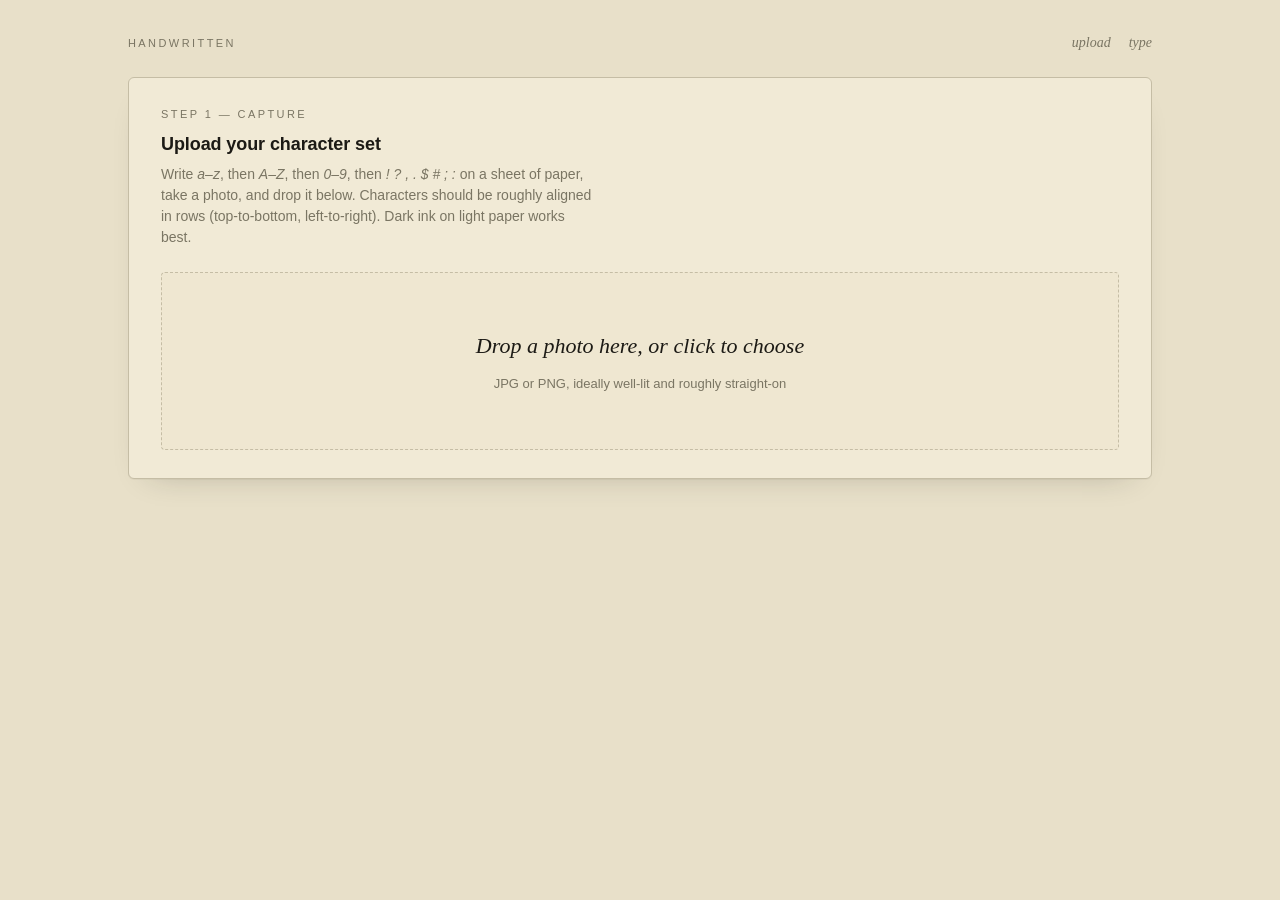
<file: frontend/index.html>
<!DOCTYPE html>
<html lang="en">
  <head>
    <meta charset="UTF-8" />
    <meta name="viewport" content="width=device-width, initial-scale=1.0" />
    <title>Handwritten — Upload</title>
    <link rel="stylesheet" href="./css/styles.css" />
  </head>
  <body>
    <div class="app">
      <header class="brand">
        <a href="./" class="brand-mark">Handwritten</a>
        <nav class="brand-nav">
          <a href="./">upload</a>
          <a href="./type.html">type</a>
        </nav>
      </header>

      <div class="card">
        <div class="step-label">Step 1 — Capture</div>
        <h2 class="card-header">Upload your character set</h2>
        <p class="card-sub">
          Write <em>a–z</em>, then <em>A–Z</em>, then <em>0–9</em>, then
          <em>! ? , . $ # ; :</em> on a sheet of paper, take a photo, and drop
          it below. Characters should be roughly aligned in rows
          (top-to-bottom, left-to-right). Dark ink on light paper works best.
        </p>

        <div id="upload-error" class="error hidden"></div>

        <div id="dropzone" class="dropzone">
          <strong id="dropzone-label">Drop a photo here, or click to choose</strong>
          <p>JPG or PNG, ideally well-lit and roughly straight-on</p>
          <input id="file-input" type="file" accept="image/*" />
        </div>
      </div>
    </div>

    <script type="module" src="./js/upload.js"></script>
  </body>
</html>
</file>
<file: frontend/css/styles.css>
:root {
  --bg-app: #e8e0c9;
  --bg-card: #f1ead6;
  --bg-card-soft: #efe7d1;
  --ink: #1c1a15;
  --muted: #7a7563;
  --accent: #b53d2d;
  --accent-soft: rgba(181, 61, 45, 0.18);
  --border: #c5bda5;
  --border-soft: #d7d0b9;
  --pill-bg: rgba(28, 26, 21, 0.04);
  --shadow: 0 1px 0 rgba(28, 26, 21, 0.04), 0 14px 32px -22px rgba(28, 26, 21, 0.3);

  --font-sans: ui-sans-serif, -apple-system, BlinkMacSystemFont, "Segoe UI",
    Roboto, "Helvetica Neue", Arial, sans-serif;
  --font-serif: "Iowan Old Style", "Apple Garamond", Baskerville,
    "Times New Roman", "Droid Serif", Times, serif;
  --font-mono: ui-monospace, SFMono-Regular, Menlo, Consolas, monospace;

  color: var(--ink);
  background: var(--bg-app);
  font-family: var(--font-sans);
  font-size: 16px;
  line-height: 1.5;
}

* {
  box-sizing: border-box;
}

body {
  margin: 0;
  min-height: 100vh;
  background: var(--bg-app);
}

.app {
  max-width: 1080px;
  margin: 0 auto;
  padding: 32px 28px 64px;
}

.brand {
  display: flex;
  align-items: baseline;
  justify-content: space-between;
  margin-bottom: 24px;
}

.brand-mark {
  font-family: var(--font-sans);
  font-size: 11px;
  letter-spacing: 0.22em;
  text-transform: uppercase;
  color: var(--muted);
  text-decoration: none;
}

.brand-nav {
  display: flex;
  gap: 18px;
  font-family: var(--font-serif);
  font-style: italic;
  font-size: 14px;
}

.brand-nav a {
  color: var(--muted);
  text-decoration: none;
}

.brand-nav a:hover {
  color: var(--ink);
}

.card {
  background: var(--bg-card);
  border: 1px solid var(--border);
  border-radius: 6px;
  padding: 28px 32px;
  box-shadow: var(--shadow);
}

.card-header {
  margin: 0 0 6px;
  font-size: 18px;
  font-weight: 600;
  letter-spacing: -0.005em;
}

.card-sub {
  margin: 0 0 24px;
  color: var(--muted);
  font-size: 14px;
  max-width: 56ch;
}

.step-label {
  font-family: var(--font-sans);
  font-size: 11px;
  letter-spacing: 0.22em;
  text-transform: uppercase;
  color: var(--muted);
  margin-bottom: 8px;
}

.btn,
button {
  font: inherit;
  font-family: var(--font-sans);
  font-size: 10.5px;
  letter-spacing: 0.18em;
  text-transform: uppercase;
  white-space: nowrap;
  border: 1px solid var(--ink);
  background: var(--ink);
  color: var(--bg-card);
  padding: 9px 14px;
  border-radius: 2px;
  cursor: pointer;
  transition: opacity 120ms ease, background 120ms ease, color 120ms ease;
}

.btn:hover,
button:hover {
  opacity: 0.85;
}

.btn:disabled,
button:disabled {
  opacity: 0.35;
  cursor: not-allowed;
}

.btn-outlined {
  background: transparent;
  color: var(--ink);
}

.btn-outlined:hover {
  background: rgba(28, 26, 21, 0.05);
  opacity: 1;
}

.btn-link {
  font-family: var(--font-serif);
  font-style: italic;
  font-size: 15px;
  letter-spacing: 0;
  text-transform: none;
  background: none;
  border: none;
  color: var(--ink);
  padding: 0 6px;
  cursor: pointer;
}

.btn-link:hover {
  color: var(--accent);
  opacity: 1;
}

.actions {
  display: flex;
  align-items: center;
  gap: 14px;
  flex-wrap: wrap;
  margin-top: 18px;
}

.dropzone {
  border: 1.5px dashed var(--border);
  border-radius: 4px;
  padding: 56px 28px;
  text-align: center;
  cursor: pointer;
  background: var(--bg-card-soft);
  transition: border-color 120ms ease, background 120ms ease;
}

.dropzone.dragging,
.dropzone:hover {
  border-color: var(--accent);
}

.dropzone strong {
  font-family: var(--font-serif);
  font-weight: 500;
  font-style: italic;
  font-size: 22px;
  color: var(--ink);
}

.dropzone p {
  color: var(--muted);
  margin: 12px 0 0;
  font-size: 13px;
}

.dropzone input[type="file"] {
  display: none;
}

.glyph-grid {
  display: grid;
  grid-template-columns: repeat(auto-fill, minmax(110px, 1fr));
  gap: 10px;
}

.glyph-cell {
  background: var(--bg-card-soft);
  border: 1px solid var(--border-soft);
  border-radius: 4px;
  display: flex;
  flex-direction: column;
  align-items: center;
  padding: 10px 8px 8px;
  cursor: grab;
  user-select: none;
  transition: border-color 120ms ease;
}

.glyph-cell:hover,
.glyph-cell.drag-over {
  border-color: var(--accent);
}

.glyph-cell img {
  max-width: 88px;
  max-height: 88px;
  object-fit: contain;
}

.glyph-label {
  margin-top: 8px;
  font-family: var(--font-mono);
  font-size: 12px;
  color: var(--muted);
  letter-spacing: 0.04em;
}

.editor-card {
  background: var(--bg-card);
  border: 1px solid var(--border);
  border-radius: 6px;
  box-shadow: var(--shadow);
  overflow: hidden;
}

.editor-toolbar {
  display: flex;
  align-items: center;
  justify-content: flex-end;
  gap: 16px;
  padding: 14px 20px;
  border-bottom: 1px solid var(--border-soft);
}

.toolbar-group {
  display: flex;
  align-items: center;
  gap: 12px;
  min-width: 0;
}

.editor-stage {
  position: relative;
  min-height: 480px;
  padding: 32px 40px 60px;
  cursor: text;
  overflow: auto;
}

.editor-margin {
  position: absolute;
  top: 36px;
  bottom: 36px;
  left: 86px;
  width: 1px;
  background: var(--accent);
  opacity: 0.75;
  pointer-events: none;
}

.editor-content {
  position: relative;
  margin-left: 56px;
}

.editor-canvas {
  display: block;
  background: var(--bg-card);
}

.editor-caret {
  position: absolute;
  width: 1.5px;
  background: var(--ink);
  pointer-events: none;
  animation: handwriting-caret-blink 1s steps(1, end) infinite;
}

@keyframes handwriting-caret-blink {
  0%,
  49% {
    opacity: 1;
  }
  50%,
  100% {
    opacity: 0;
  }
}

.editor-input {
  position: absolute;
  width: 1px;
  height: 1px;
  top: 0;
  left: 0;
  opacity: 0;
  pointer-events: none;
  border: none;
  resize: none;
  padding: 0;
  margin: 0;
  font: inherit;
}

.glyphs-available {
  display: flex;
  align-items: center;
  justify-content: center;
  gap: 14px;
  margin-top: 22px;
  flex-wrap: wrap;
}

.glyphs-available-label {
  font-family: var(--font-sans);
  font-size: 11px;
  letter-spacing: 0.22em;
  text-transform: uppercase;
  color: var(--muted);
}

.pill {
  font-family: var(--font-mono);
  font-size: 11px;
  letter-spacing: 0.06em;
  padding: 4px 10px;
  border: 1px solid var(--border);
  border-radius: 2px;
  color: var(--ink);
  background: var(--bg-card);
}

.pill.is-disabled {
  color: var(--muted);
  opacity: 0.45;
  background: transparent;
}

.warning {
  background: rgba(181, 134, 45, 0.12);
  border: 1px solid rgba(181, 134, 45, 0.4);
  color: #6e521a;
  padding: 12px 16px;
  border-radius: 4px;
  margin-bottom: 16px;
  font-size: 13px;
  font-family: var(--font-serif);
  font-style: italic;
}

.error {
  background: rgba(181, 61, 45, 0.1);
  border: 1px solid rgba(181, 61, 45, 0.45);
  color: #7e2418;
  padding: 12px 16px;
  border-radius: 4px;
  margin-bottom: 16px;
  font-size: 14px;
}

.hidden {
  display: none !important;
}

@media (max-width: 700px) {
  .app {
    padding: 20px 16px 40px;
  }

  .card {
    padding: 22px 18px;
  }

  .editor-toolbar {
    flex-direction: column;
    align-items: stretch;
    gap: 14px;
  }

  .editor-stage {
    padding: 24px 18px 40px;
  }

  .editor-margin {
    left: 48px;
  }

  .editor-content {
    margin-left: 24px;
  }
}
</file>
